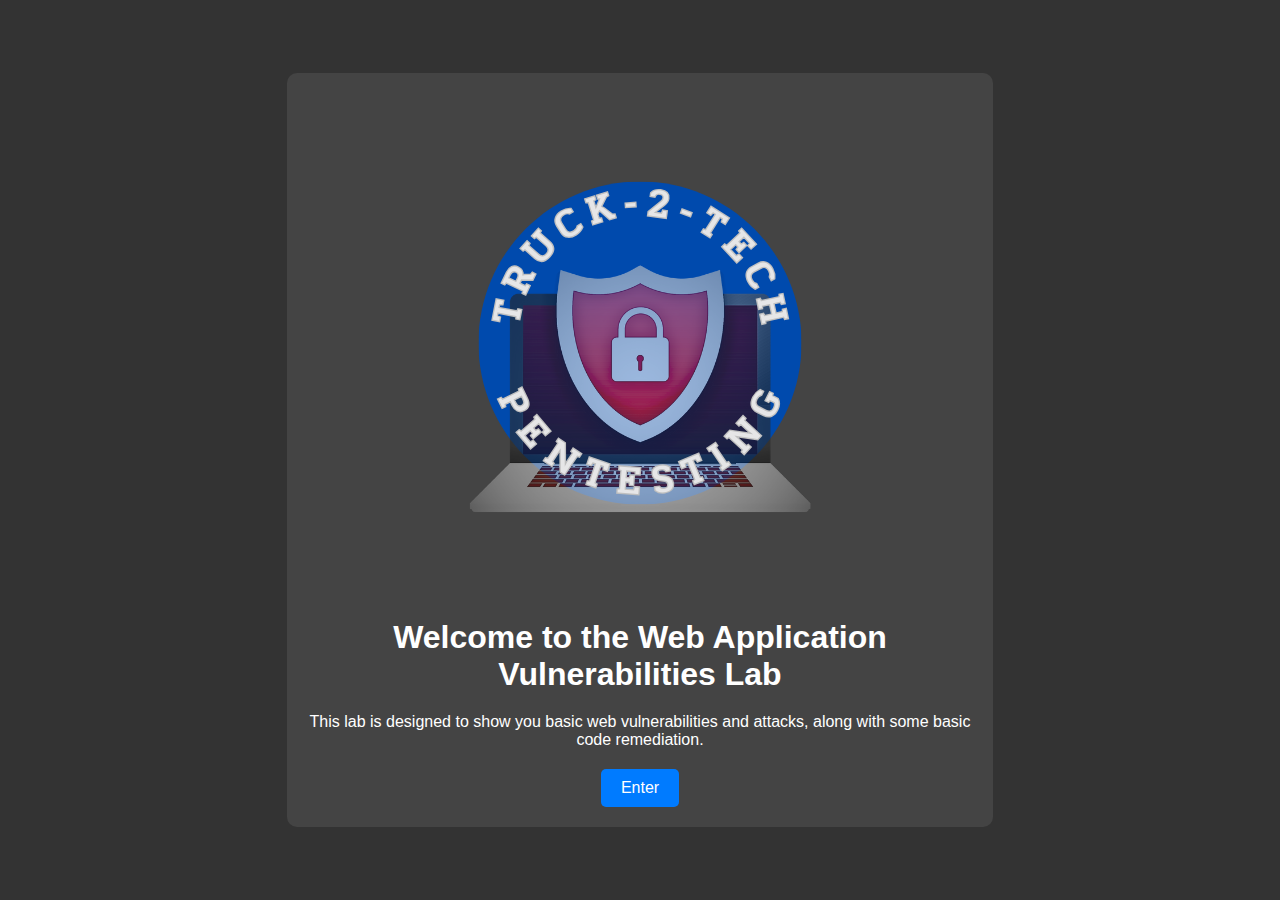
<file: index.html>
<!DOCTYPE html>
<html lang="en">
<head>
    <meta charset="UTF-8">
    <meta name="viewport" content="width=device-width, initial-scale=1.0">
    <title>Web Application Vulnerabilities Lab</title>
    <link rel="stylesheet" href="styles.css">
</head>
<body>
    <div class="container">
        <div class="box">
            <img src="logo.png" alt="Logo" class="logo"> <!-- Placeholder for logo -->
            <h1>Welcome to the Web Application Vulnerabilities Lab</h1>
            <p>This lab is designed to show you basic web vulnerabilities and attacks, along with some basic code remediation.</p>
            <a href="vulnerabilities.html">
                <button class="button">Enter</button>
            </a>
        </div>
    </div>
</body>
</html>
</file>
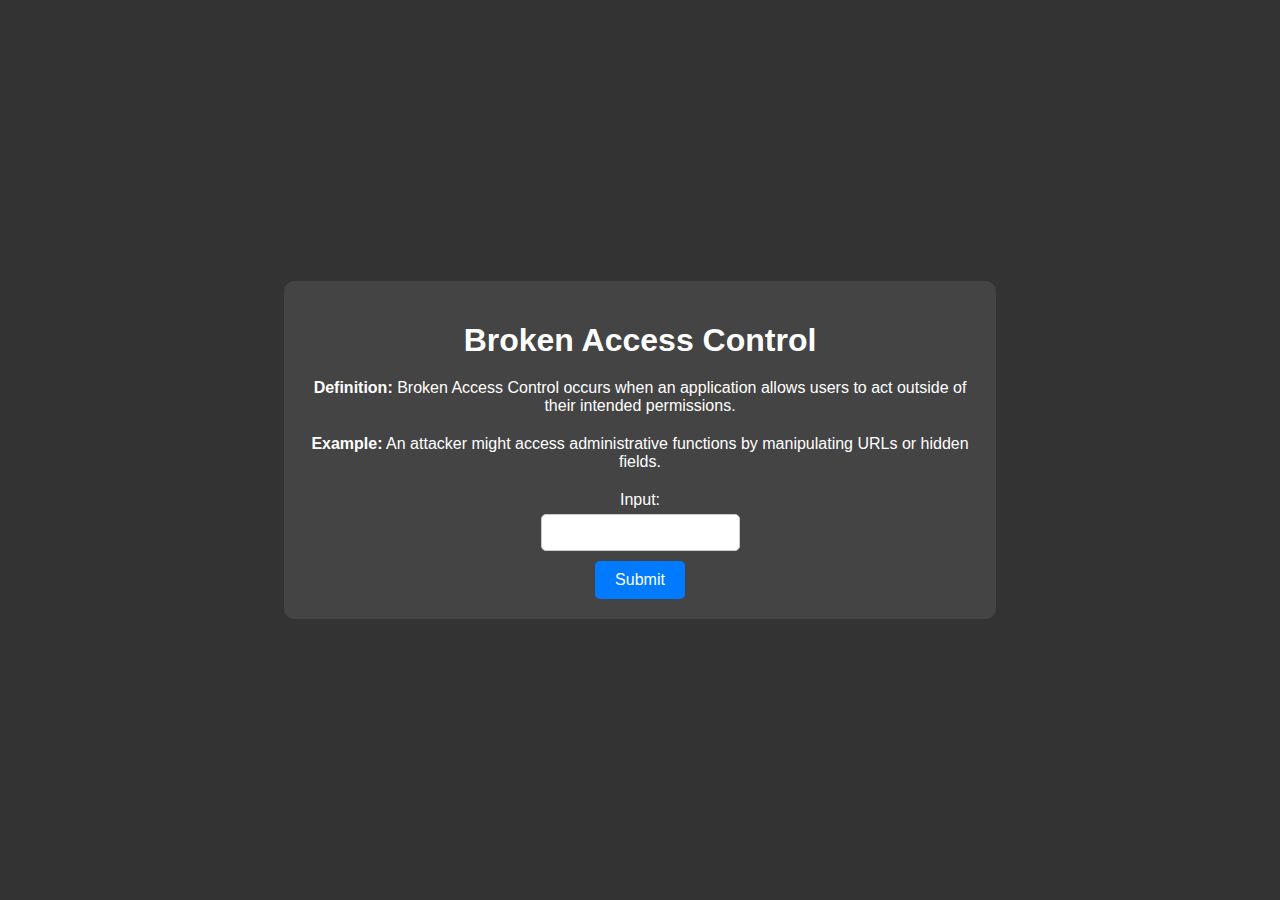
<file: broken-access-control.html>
<!DOCTYPE html>
<html lang="en">
<head>
  <meta charset="UTF-8">
  <meta name="viewport" content="width=device-width, initial-scale=1.0">
  <title>Broken Access Control</title>
  <link rel="stylesheet" href="styles.css">
</head>
<body>
  <div class="container">
    <div class="box">
      <h1>Broken Access Control</h1>
      <p><strong>Definition:</strong> Broken Access Control occurs when an application allows users to act outside of their intended permissions.</p>
      <p><strong>Example:</strong> An attacker might access administrative functions by manipulating URLs or hidden fields.</p>
      <div class="test-area">
        <!-- Input fields or testing area for Broken Access Control -->
        <form action="/broken-access-control-test" method="post">
          <label for="input">Input:</label>
          <input type="text" id="input" name="input">
          <button type="submit">Submit</button>
        </form>
      </div>
    </div>
  </div>
</body>
</html>
</file>
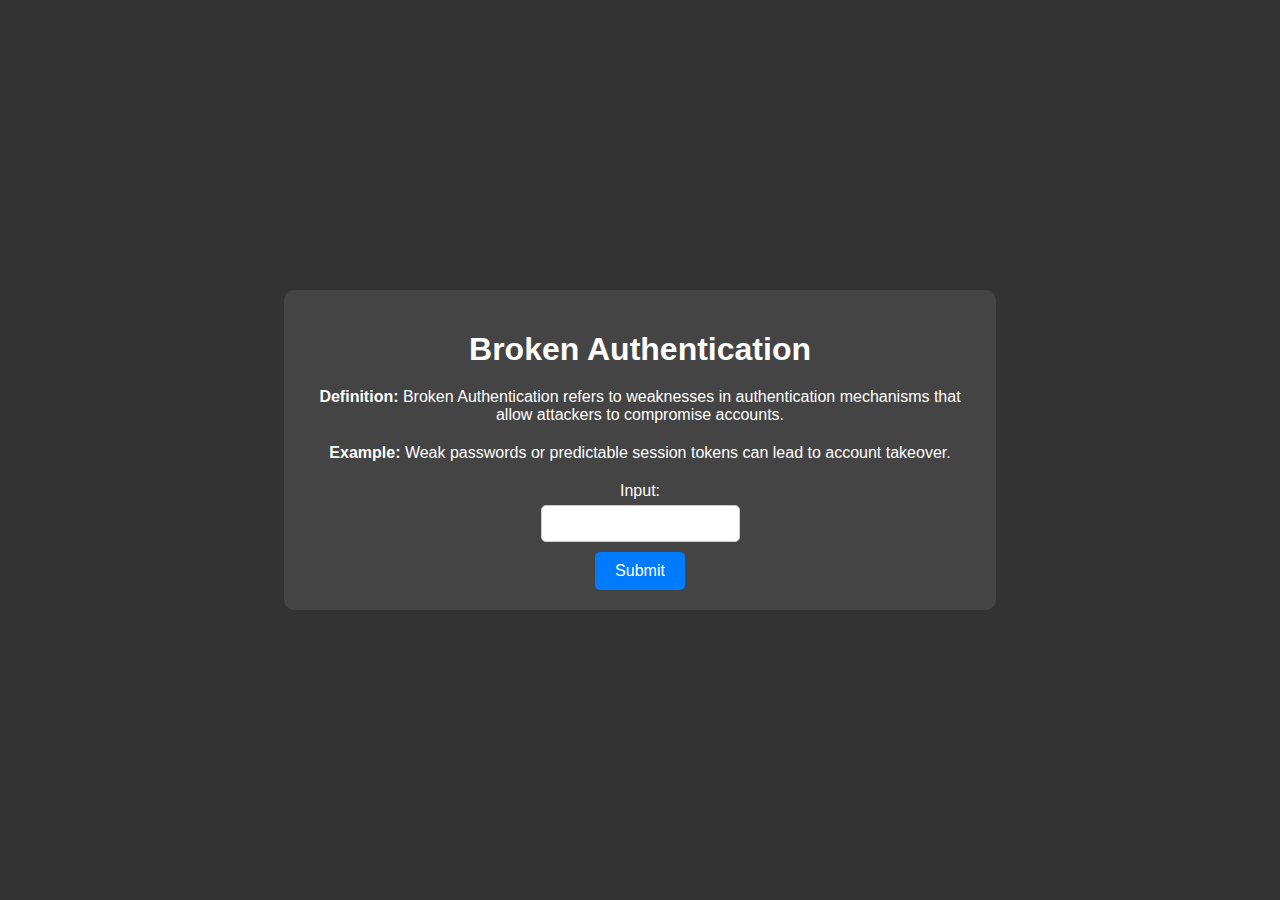
<file: broken-authentication.html>
<!DOCTYPE html>
<html lang="en">
<head>
  <meta charset="UTF-8">
  <meta name="viewport" content="width=device-width, initial-scale=1.0">
  <title>Broken Authentication</title>
  <link rel="stylesheet" href="styles.css">
</head>
<body>
  <div class="container">
    <div class="box">
      <h1>Broken Authentication</h1>
      <p><strong>Definition:</strong> Broken Authentication refers to weaknesses in authentication mechanisms that allow attackers to compromise accounts.</p>
      <p><strong>Example:</strong> Weak passwords or predictable session tokens can lead to account takeover.</p>
      <div class="test-area">
        <!-- Input fields or testing area for Broken Authentication -->
        <form action="/broken-authentication-test" method="post">
          <label for="input">Input:</label>
          <input type="text" id="input" name="input">
          <button type="submit">Submit</button>
        </form>
      </div>
    </div>
  </div>
</body>
</html>
</file>
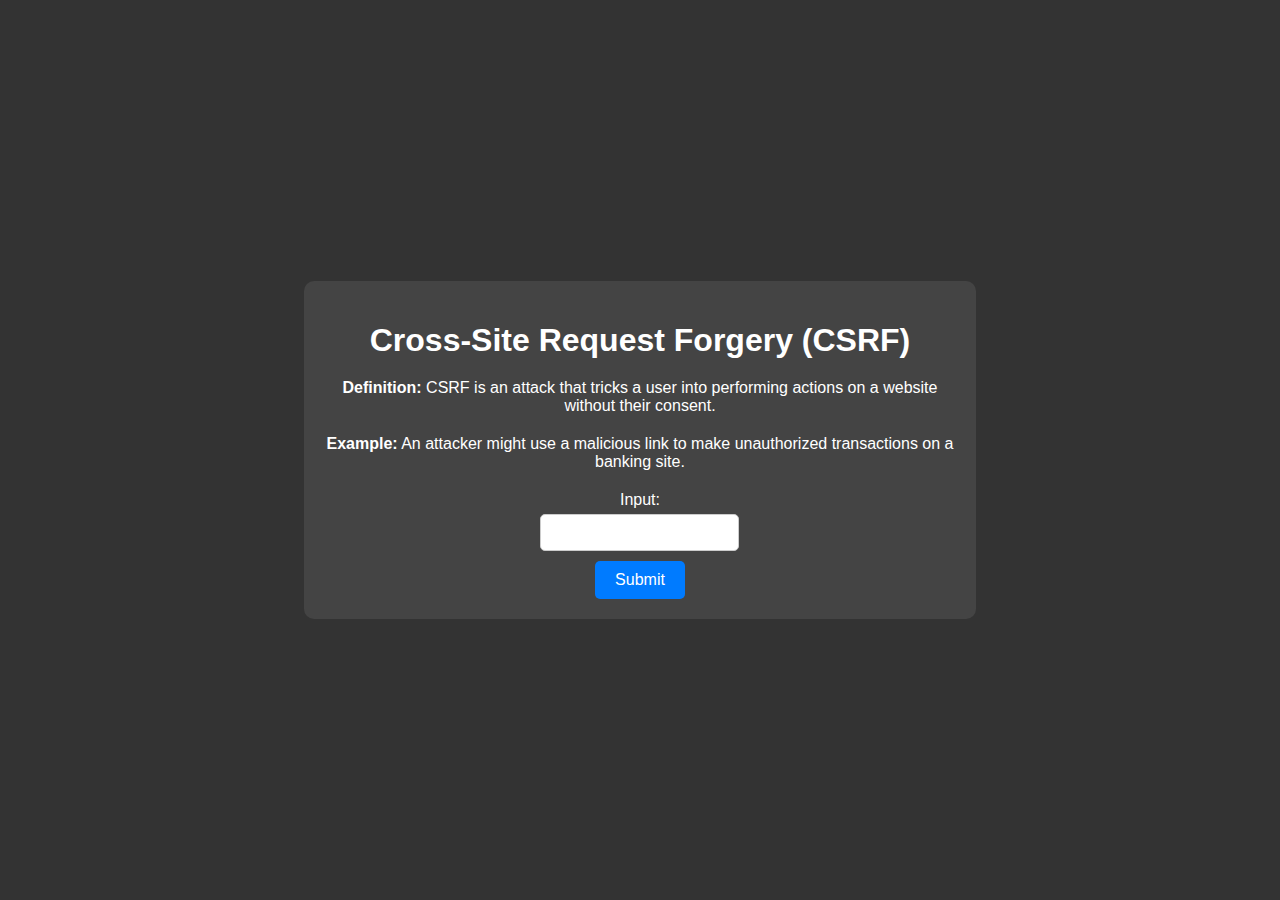
<file: csrf.html>
<!DOCTYPE html>
<html lang="en">
<head>
  <meta charset="UTF-8">
  <meta name="viewport" content="width=device-width, initial-scale=1.0">
  <title>Cross-Site Request Forgery (CSRF)</title>
  <link rel="stylesheet" href="styles.css">
</head>
<body>
  <div class="container">
    <div class="box">
      <h1>Cross-Site Request Forgery (CSRF)</h1>
      <p><strong>Definition:</strong> CSRF is an attack that tricks a user into performing actions on a website without their consent.</p>
      <p><strong>Example:</strong> An attacker might use a malicious link to make unauthorized transactions on a banking site.</p>
      <div class="test-area">
        <!-- Input fields or testing area for CSRF -->
        <form action="/csrf-test" method="post">
          <label for="input">Input:</label>
          <input type="text" id="input" name="input">
          <button type="submit">Submit</button>
        </form>
      </div>
    </div>
  </div>
</body>
</html>
</file>
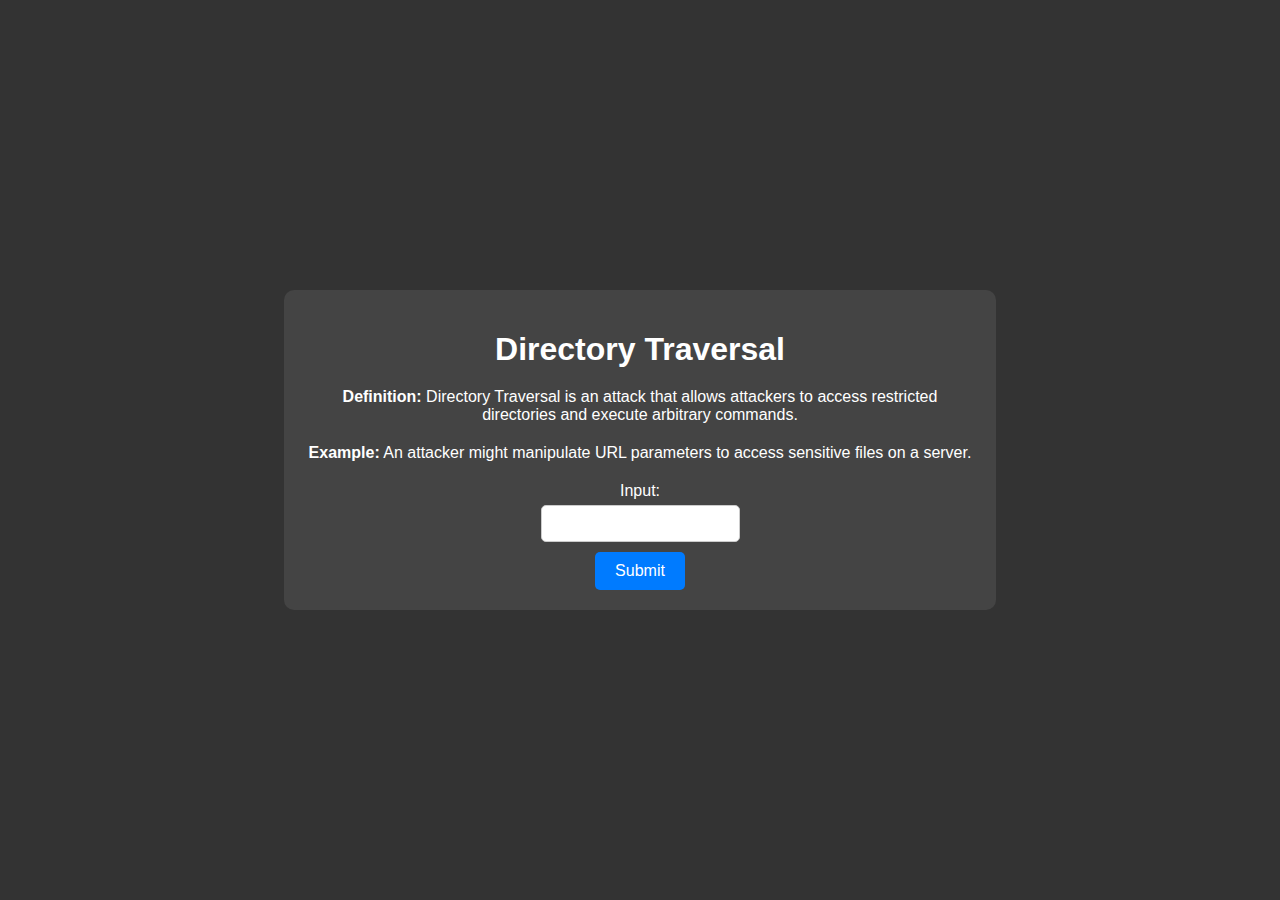
<file: directory-traversal.html>
<!DOCTYPE html>
<html lang="en">
<head>
  <meta charset="UTF-8">
  <meta name="viewport" content="width=device-width, initial-scale=1.0">
  <title>Directory Traversal</title>
  <link rel="stylesheet" href="styles.css">
</head>
<body>
  <div class="container">
    <div class="box">
      <h1>Directory Traversal</h1>
      <p><strong>Definition:</strong> Directory Traversal is an attack that allows attackers to access restricted directories and execute arbitrary commands.</p>
      <p><strong>Example:</strong> An attacker might manipulate URL parameters to access sensitive files on a server.</p>
      <div class="test-area">
        <!-- Input fields or testing area for Directory Traversal -->
        <form action="/directory-traversal-test" method="post">
          <label for="input">Input:</label>
          <input type="text" id="input" name="input">
          <button type="submit">Submit</button>
        </form>
      </div>
    </div>
  </div>
</body>
</html>
</file>
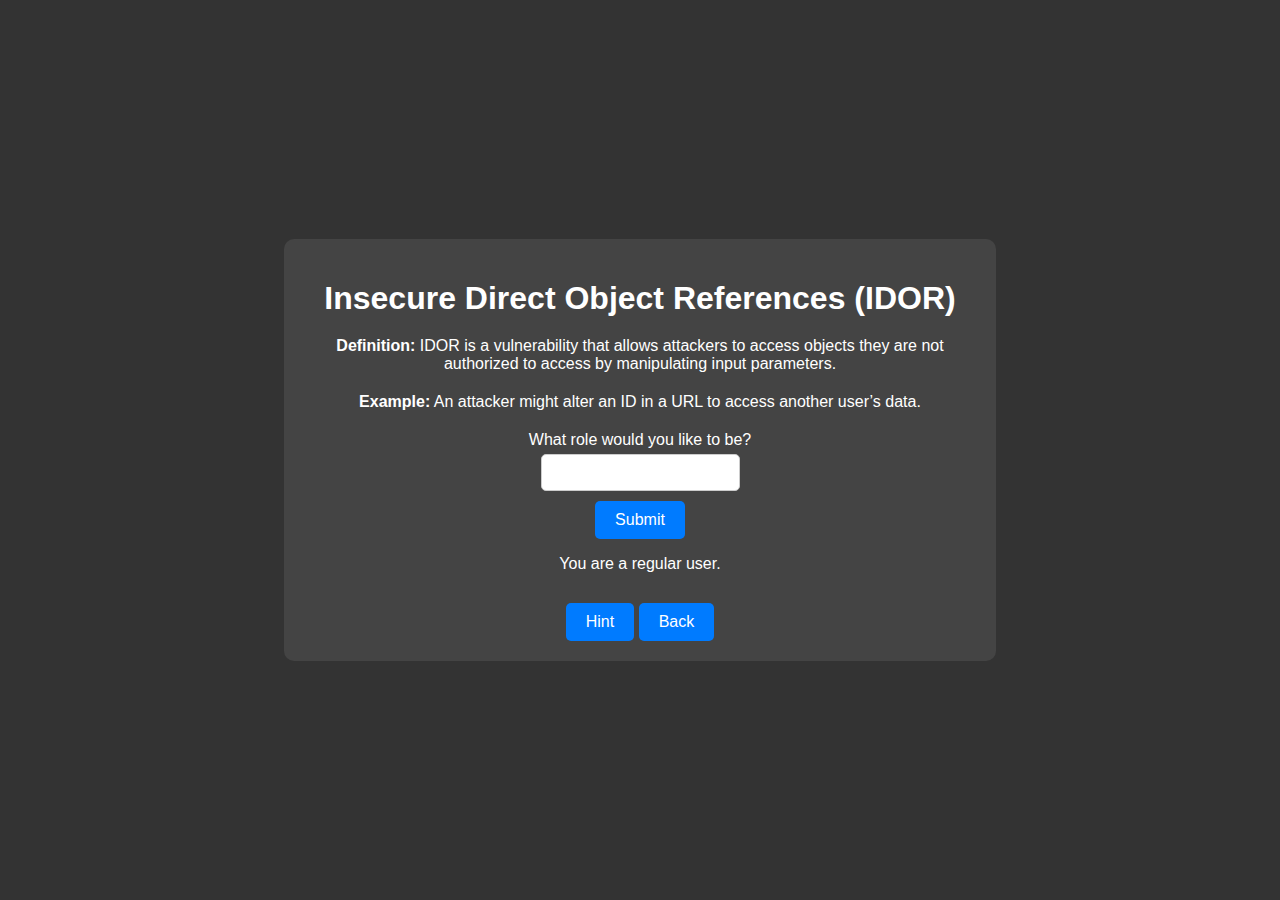
<file: idor.html>
<!DOCTYPE html>
<html lang="en">
<head>
  <meta charset="UTF-8">
  <meta name="viewport" content="width=device-width, initial-scale=1.0">
  <title>Insecure Direct Object References (IDOR)</title>
  <link rel="stylesheet" href="styles.css">
  <script>
    // Function to handle form submission and simulate IDOR behavior
    function handleSubmit(event) {
      event.preventDefault(); // Prevent the default form submission

      const inputValue = document.getElementById('input').value;
      const roleDisplay = document.getElementById('role-display');
      const restrictedRoles = ["admin", "Admin", "Administrator", "administrator"];

      // Deny admin role input in the input field
      if (restrictedRoles.includes(inputValue)) {
        roleDisplay.textContent = "You are not authorized to be an admin! This action will be logged and reported.";
      } else {
        roleDisplay.textContent = `You are trying to access user ID: ${inputValue}`;
      }
    }

    // Check for the 'role' parameter in the URL and handle accordingly
    function checkURLRole() {
      const urlParams = new URLSearchParams(window.location.search);
      const role = urlParams.get('role');
      const roleDisplay = document.getElementById('role-display');
      const restrictedRoles = ["admin", "Admin", "Administrator", "administrator"];

      // If the 'role' is an admin role in the URL, grant admin access with a custom message
      if (role && restrictedRoles.includes(role)) {
        roleDisplay.textContent = "Congrats! You've exploited an IDOR vulnerability and upgraded your role to an Administrator!";
      } else if (role) {
        roleDisplay.textContent = `You are trying to access role: ${role}`;
      } else {
        roleDisplay.textContent = "You are a regular user.";
      }
    }

    // Show the popup hint
    function showHint() {
      alert("Try manipulating the URL (i.e. ?role=)");
    }

    // Run the checkURLRole function when the page loads
    window.onload = checkURLRole;
  </script>
  <style>
    /* Add styling for the hint button */
    .hint-button {
      background-color: #007bff;
      color: white;
      padding: 10px 20px;
      border: none;
      border-radius: 5px;
      cursor: pointer;
      margin-top: 10px;
      font-size: 16px;
    }

    .hint-button:hover {
      background-color: #0056b3;
    }
  </style>
</head>
<body>
  <div class="container">
    <div class="box">
      <h1>Insecure Direct Object References (IDOR)</h1>
      <p><strong>Definition:</strong> IDOR is a vulnerability that allows attackers to access objects they are not authorized to access by manipulating input parameters.</p>
      <p><strong>Example:</strong> An attacker might alter an ID in a URL to access another user’s data.</p>
      <div class="test-area">
        <!-- Input fields or testing area for IDOR -->
        <form onsubmit="handleSubmit(event)">
          <label for="input">What role would you like to be?</label>
          <input type="text" id="input" name="input">
          <button type="submit">Submit</button>
        </form>
        <p id="role-display">You are a regular user.</p> <!-- Role display -->

        <!-- Hint Button -->
        <button class="hint-button" onclick="showHint()">Hint</button>
        <!-- Back Button -->
        <button onclick="window.location.href='vulnerabilities.html';">Back</button>
      </div>
    </div>
  </div>
</body>
</html>
</file>
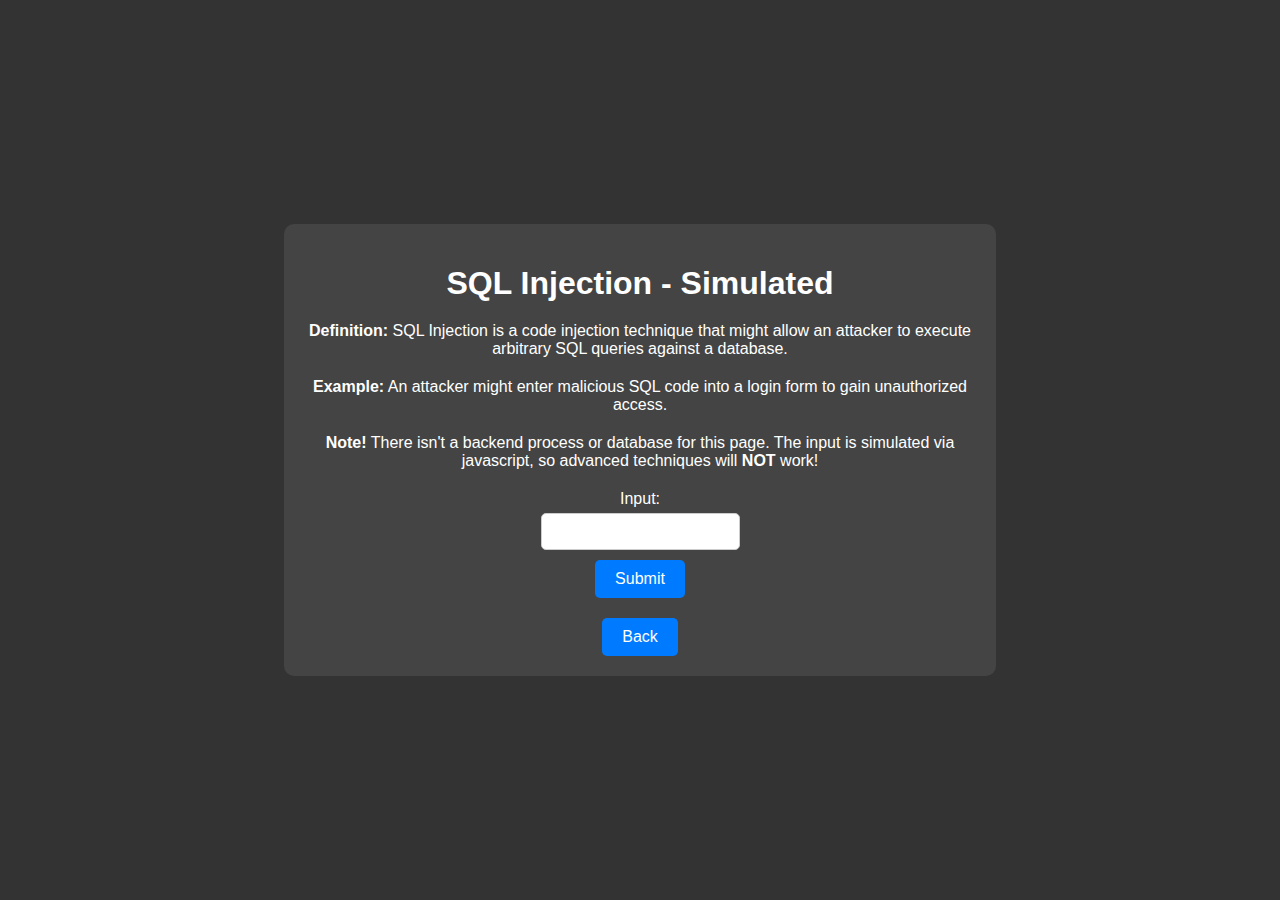
<file: sql-injection.html>
<!DOCTYPE html>
<html lang="en">
<head>
  <meta charset="UTF-8">
  <meta name="viewport" content="width=device-width, initial-scale=1.0">
  <title>SQL Injection - Simulated</title>
  <link rel="stylesheet" href="styles.css">
</head>
<body>
  <div class="container">
    <div class="box">
      <h1>SQL Injection - <strong>Simulated</strong></h1>
      <p><strong>Definition:</strong> SQL Injection is a code injection technique that might allow an attacker to execute arbitrary SQL queries against a database.</p>
      <p><strong>Example:</strong> An attacker might enter malicious SQL code into a login form to gain unauthorized access.</p>
      <p><strong>Note!</strong> There isn't a backend process or database for this page. The input is simulated via javascript, so advanced techniques will <strong>NOT</strong> work!</p>
      <div class="test-area">
        <!-- Input fields or testing area for SQL Injection -->
        <form id="sqlForm">
          <label for="input">Input:</label>
          <input type="text" id="input" name="input">
          <button type="submit">Submit</button>
        </form>
        <div id="output" style="margin-top: 20px;"></div>
        <button onclick="window.location.href='vulnerabilities.html';">Back</button>
      </div>
    </div>
  </div>

  <script>
    // JavaScript to simulate SQL Injection behavior
    document.getElementById('sqlForm').addEventListener('submit', function (event) {
      event.preventDefault(); // Prevent form submission

      // Simulated database query and user input
      const input = document.getElementById('input').value;
      const simulatedQuery = `SELECT * FROM users WHERE username = '${input}'`;

      // Simulated vulnerable response
      let output = '';
      if (input.includes("' OR '1'='1") || input.includes("'--")) {
        output = `<p style="color: red;">SQL Injection Successful: All users returned! (Simulated)</p>`;
      } else if (input === 'admin') {
        output = `<p style="color: green;">Welcome, admin! (Simulated)</p>`;
      } else {
        output = `<p style="color: orange;">Invalid username. (Simulated)</p>`;
      }

      // Display the simulated query and result
      document.getElementById('output').innerHTML = `
        <p><strong>Simulated Query:</strong> ${simulatedQuery}</p>
        ${output}
      `;
    });
  </script>
</body>
</html>
</file>
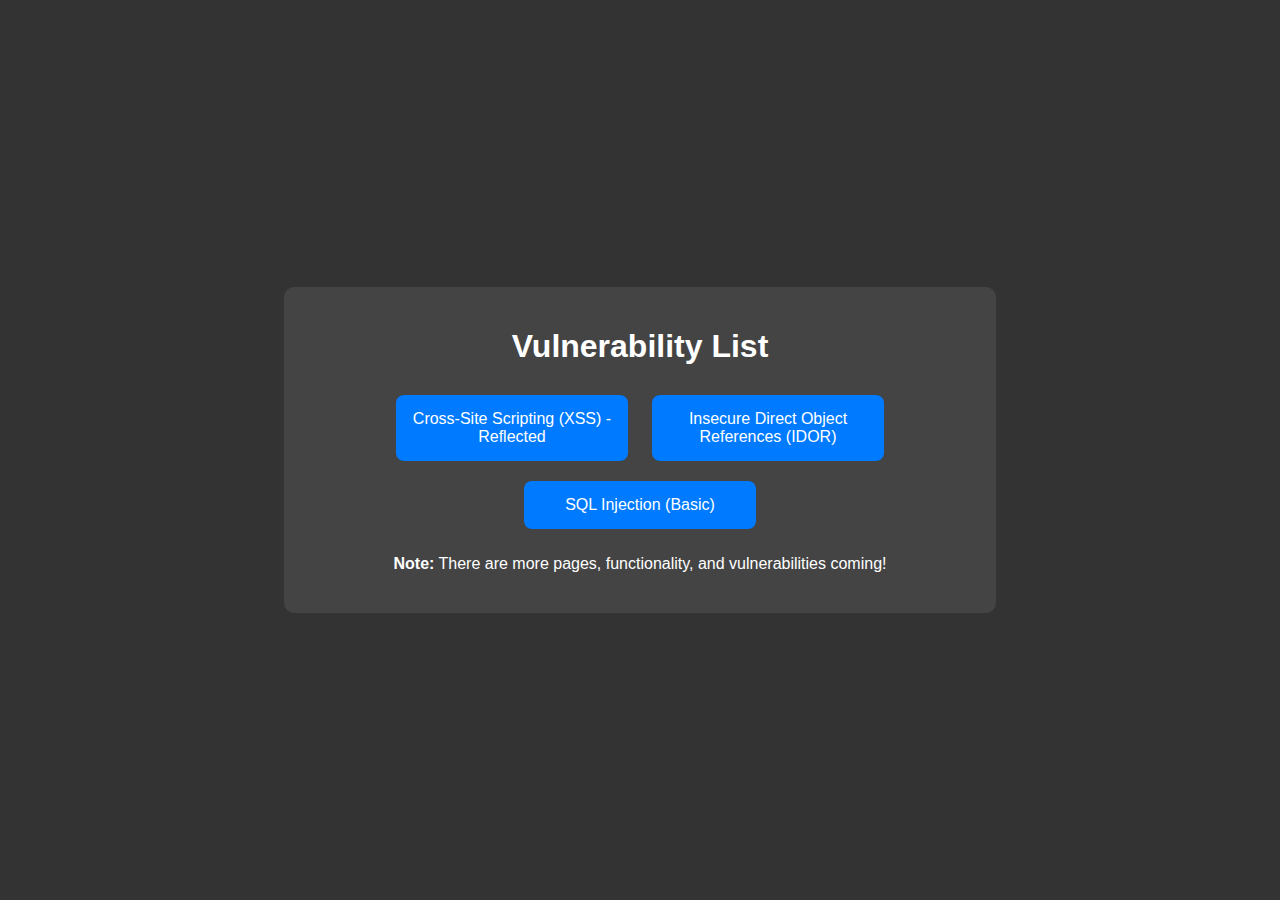
<file: vulnerabilities.html>
<!DOCTYPE html>
<html lang="en">
<head>
    <meta charset="UTF-8">
    <meta name="viewport" content="width=device-width, initial-scale=1.0">
    <title>Vulnerability List</title>
    <link rel="stylesheet" href="styles.css">
</head>
<body>
    <div class="container">
        <div class="box">
            <h1>Vulnerability List</h1>
            <div class="vulnerabilities">
                <a href="xss.html" class="vulnerability-tile">Cross-Site Scripting (XSS) - Reflected</a>
                <a href="idor.html" class="vulnerability-tile">Insecure Direct Object References (IDOR)</a>
                <a href="sql-injection.html" class="vulnerability-tile">SQL Injection (Basic)</a>                
            </div>
            <p><strong>Note:</strong> There are more pages, functionality, and vulnerabilities coming!</p>
        </div>
    </div>
</body>
</html>
</file>
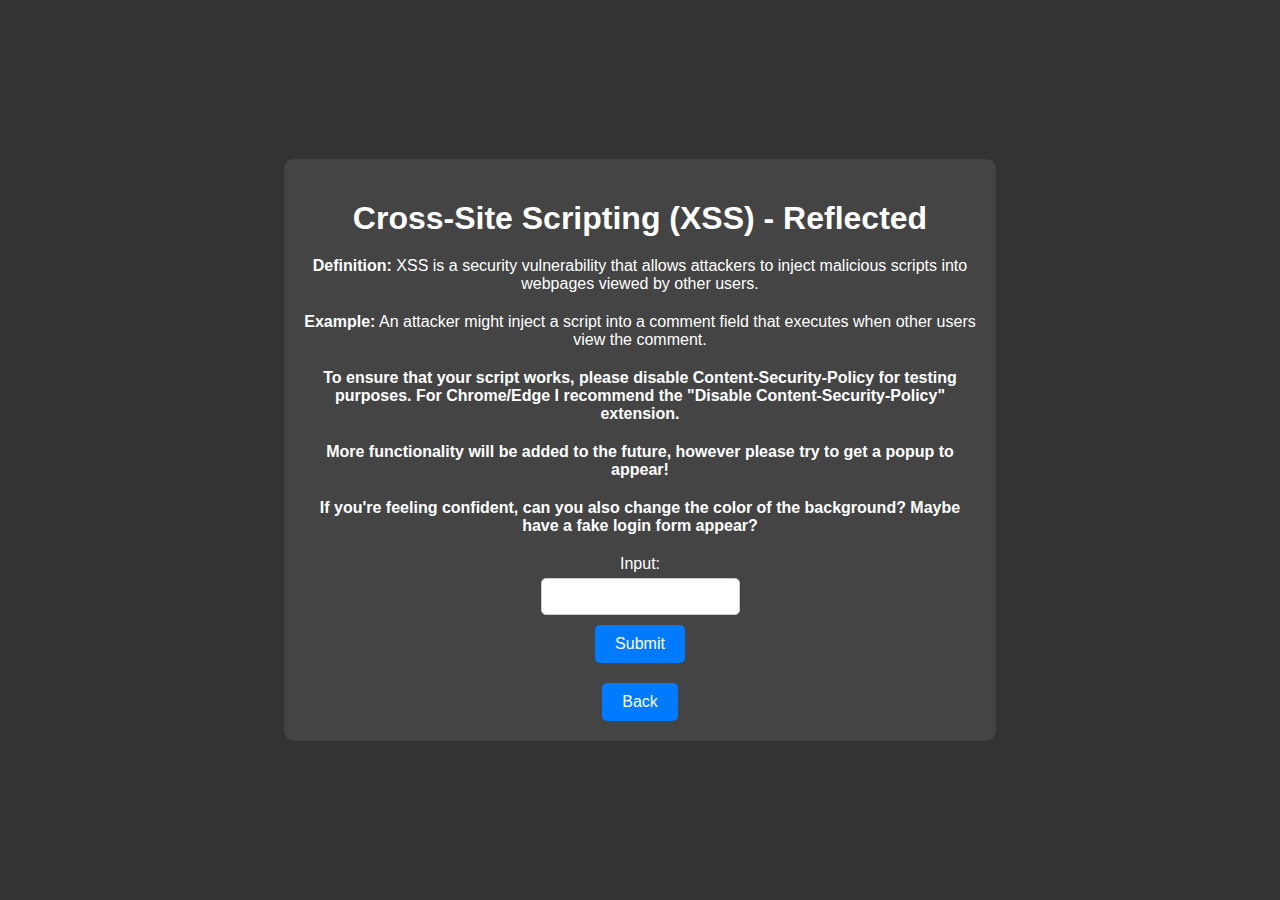
<file: xss.html>
<!DOCTYPE html>
<html lang="en">
<head>
  <meta charset="UTF-8">
  <meta name="viewport" content="width=device-width, initial-scale=1.0">
  <title>Cross-Site Scripting (XSS) - Reflected</title>
  <link rel="stylesheet" href="styles.css"> <!-- Keeping your styles intact -->
  <script>
    function handleSubmit(event) {
      event.preventDefault(); // Prevent the default form submission behavior

      // Get the user's input
      const userInput = document.getElementById('input').value;
      console.log("User Input:", userInput);

      // Inject the user's input into the output div
      const outputDiv = document.getElementById('output');
      outputDiv.innerHTML = userInput; // Directly set the input into the div

      // If the input contains a <script> tag, execute it explicitly for testing
      const scriptTag = outputDiv.querySelector('script');
      if (scriptTag) {
        const newScript = document.createElement('script');
        newScript.innerHTML = scriptTag.innerHTML;
        document.body.appendChild(newScript); // Dynamically execute the script
      }
    }
  </script>
</head>
<body>
  <div class="container">
    <div class="box">
      <h1>Cross-Site Scripting (XSS) - Reflected</h1>
      <p><strong>Definition:</strong> XSS is a security vulnerability that allows attackers to inject malicious scripts into webpages viewed by other users.</p>
      <p><strong>Example:</strong> An attacker might inject a script into a comment field that executes when other users view the comment.</p>
      <p><strong>To ensure that your script works, please disable Content-Security-Policy for testing purposes. 
      For Chrome/Edge I recommend the "Disable Content-Security-Policy" extension.</strong></p>
      <p><strong>More functionality will be added to the future, however please try to get a popup to appear!</strong></p>
      <p><strong>If you're feeling confident, can you also change the color of the background? Maybe have a fake login form appear?</strong></p>
      <div class="test-area">
        <form onsubmit="handleSubmit(event)"> <!-- Attach JavaScript to the form -->
          <label for="input">Input:</label>
          <input type="text" id="input" name="input">
          <button type="submit">Submit</button>
        </form>
        <div id="output" style="margin-top: 20px;"></div> <!-- Area for displaying results -->
        <button onclick="window.location.href='vulnerabilities.html';">Back</button>
      </div>
    </div>
  </div>
</body>
</html>
</file>
<file: styles.css>
/* General Body Styling */
body {
  font-family: Arial, sans-serif;
  background-color: #333; /* Dark grey background */
  color: #fff; /* White text */
  margin: 0;
  padding: 0;
  display: flex;
  justify-content: center;
  align-items: center;
  height: 100vh;
}

.container {
  display: flex;
  justify-content: center;
  align-items: center;
  height: 100%;
}

.box {
  background-color: #444; /* Lighter grey box */
  padding: 20px;
  border-radius: 10px;
  width: 80%;
  max-width: 800px;
  text-align: center; /* Center text */
}

h1 {
  font-size: 2em;
  margin-bottom: 20px;
}

p {
  font-size: 1em;
  margin-bottom: 20px;
}

button {
  background-color: #007bff; /* Blue button background */
  color: #fff; /* White text */
  border: none;
  padding: 10px 20px;
  border-radius: 5px;
  cursor: pointer;
  font-size: 1em;
  text-align: center;
}

button:hover {
  background-color: #0056b3; /* Darker blue on hover */
}

.vulnerability-tile {
  display: inline-block;
  width: 30%;
  margin: 10px;
  background-color: #007bff;
  border-radius: 8px;
  padding: 15px;
  text-align: center;
  color: #fff;
  font-size: 1em;
  cursor: pointer;
  transition: background-color 0.3s;
  text-decoration: none; /* Remove underline from links */
}

.vulnerability-tile:hover {
  background-color: #666;
}

.test-area {
  margin-top: 20px;
}

form {
  display: flex;
  flex-direction: column;
  align-items: center;
}

input {
  margin-bottom: 10px;
  padding: 10px;
  border-radius: 5px;
  border: 1px solid #ccc;
}

label {
  margin-bottom: 5px;
}
</file>
